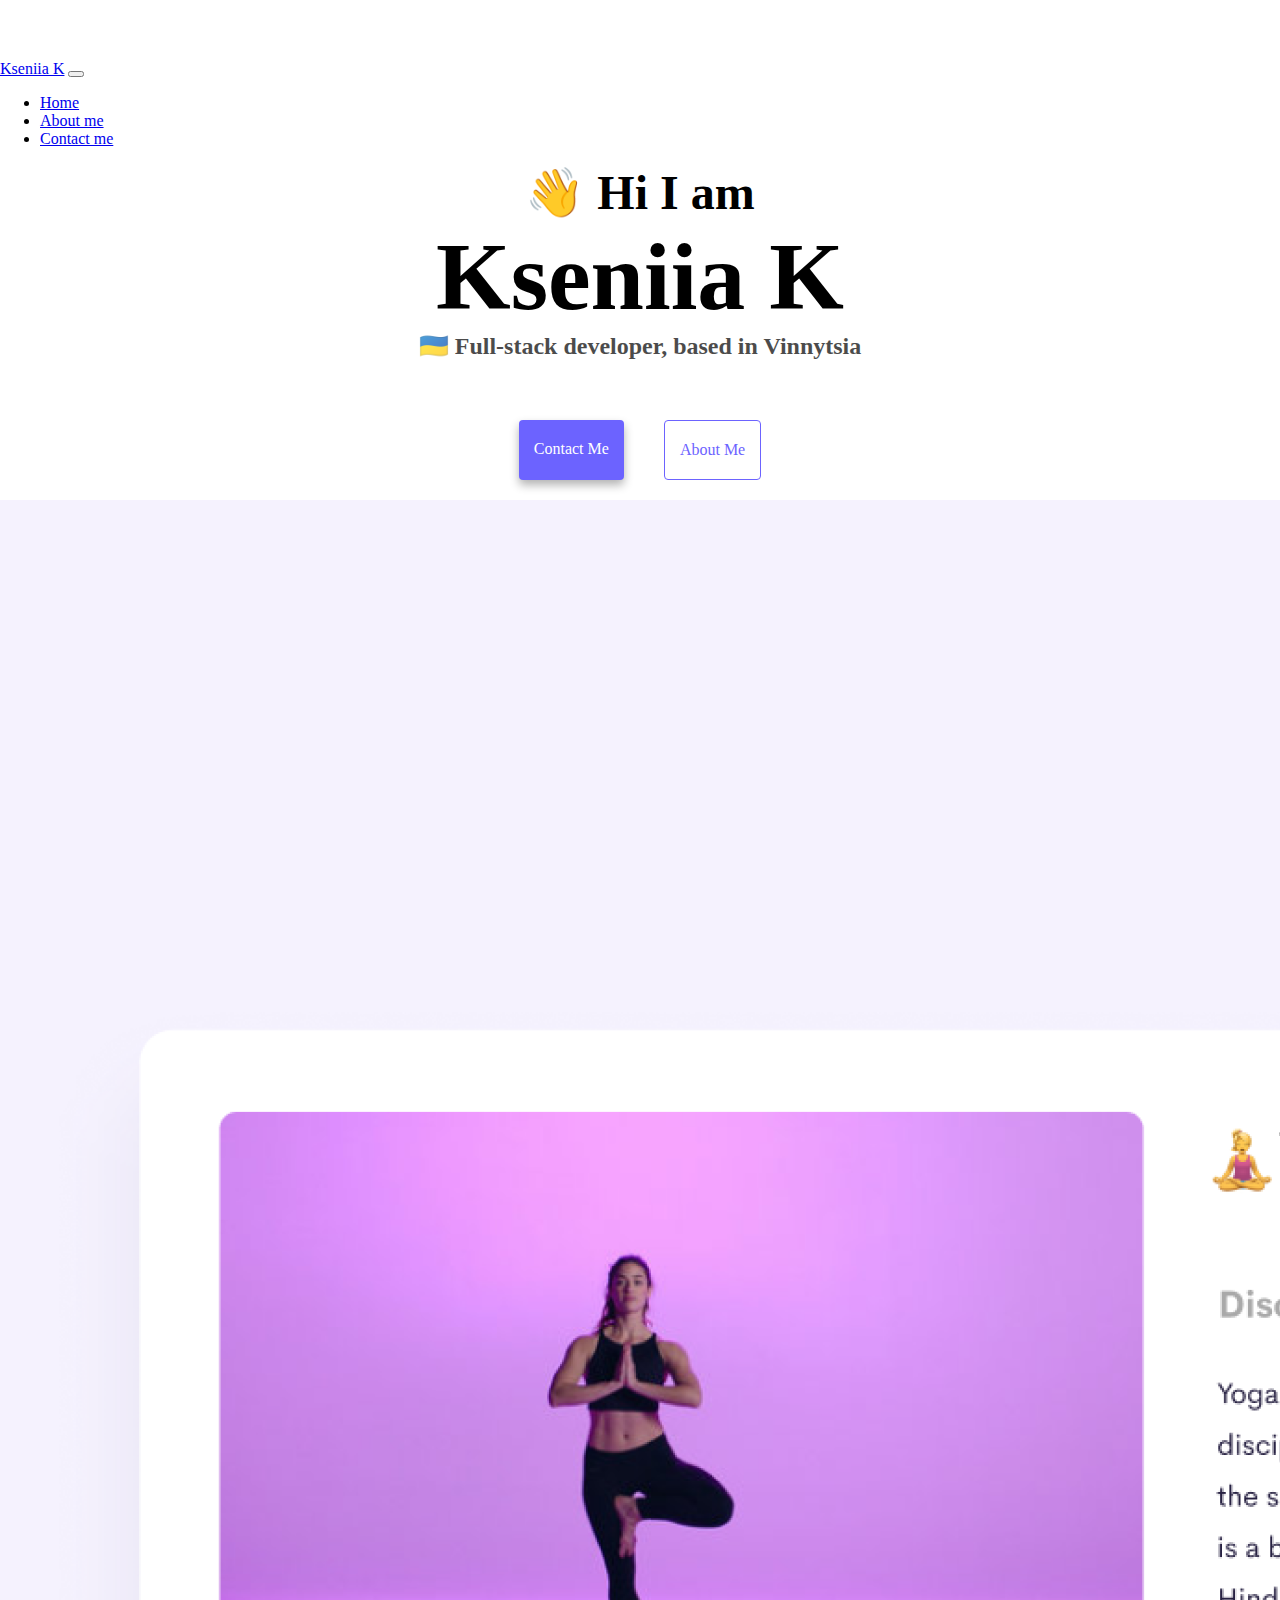
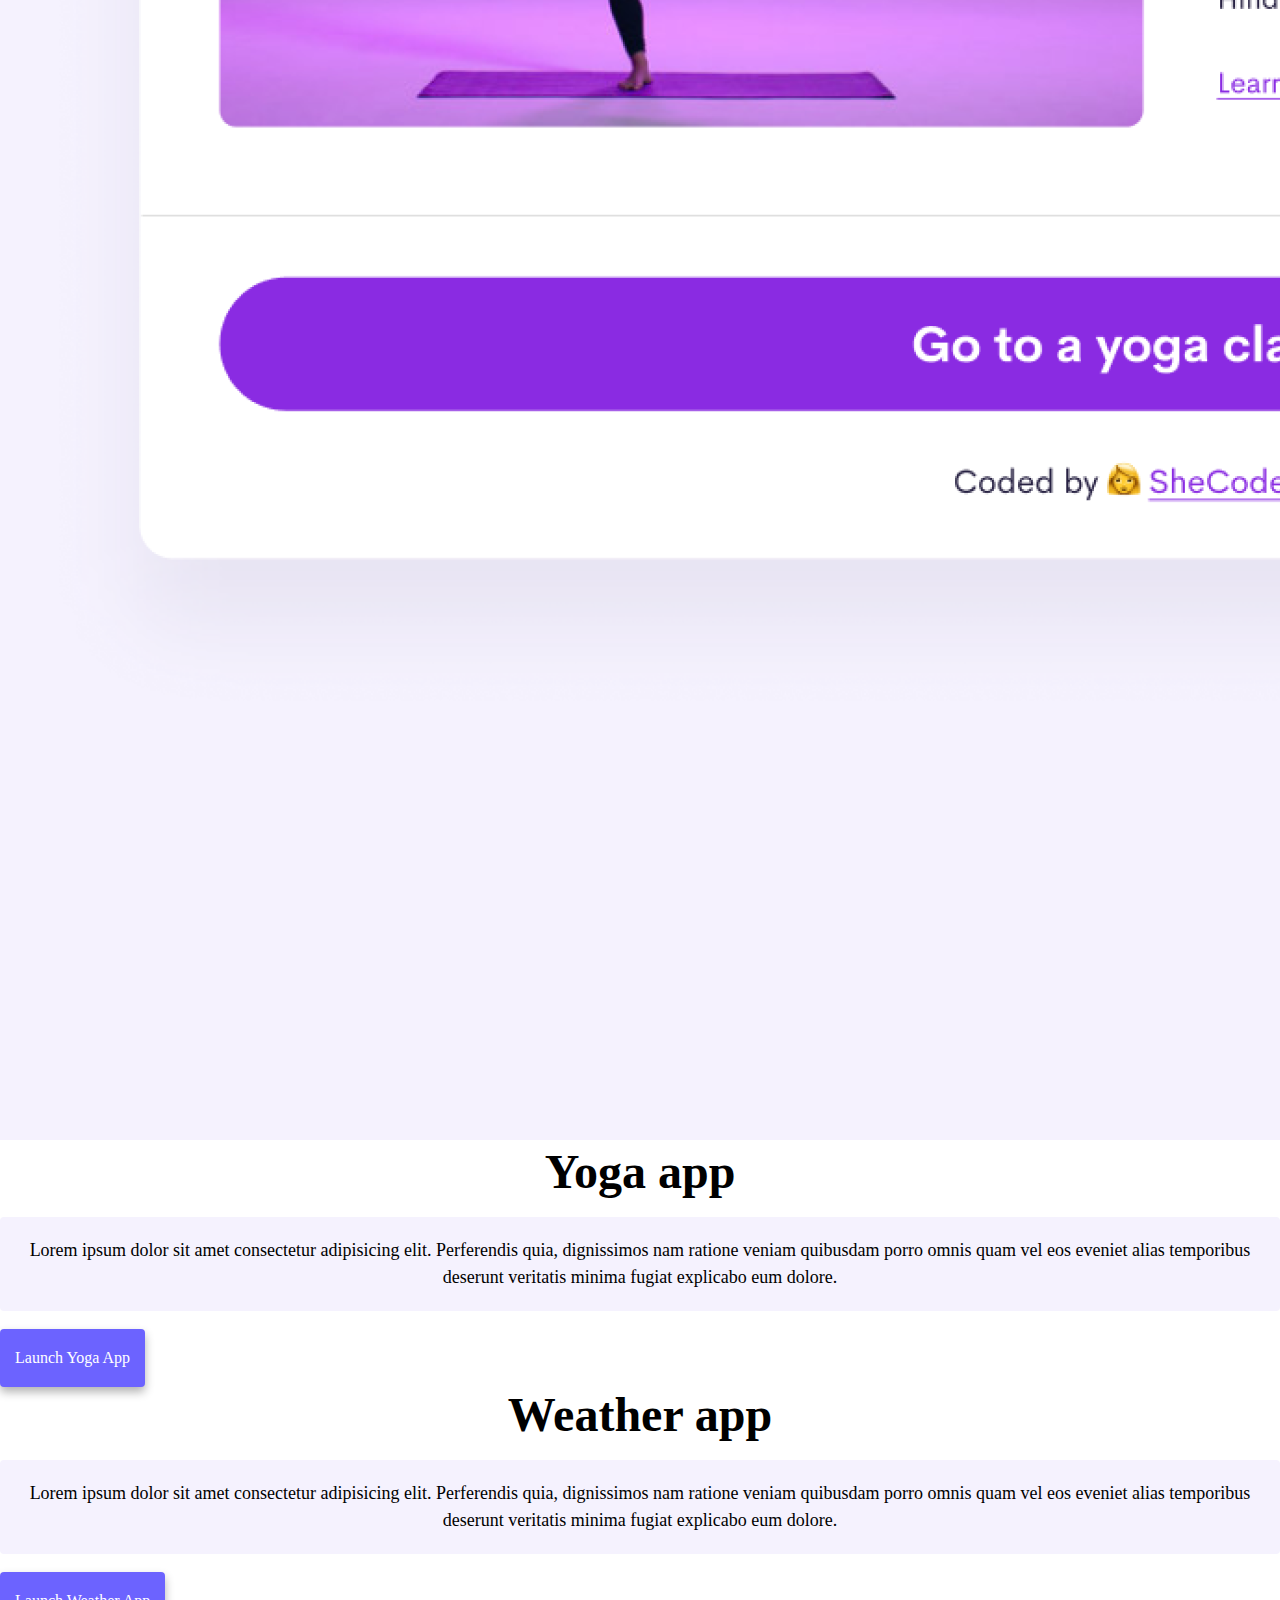
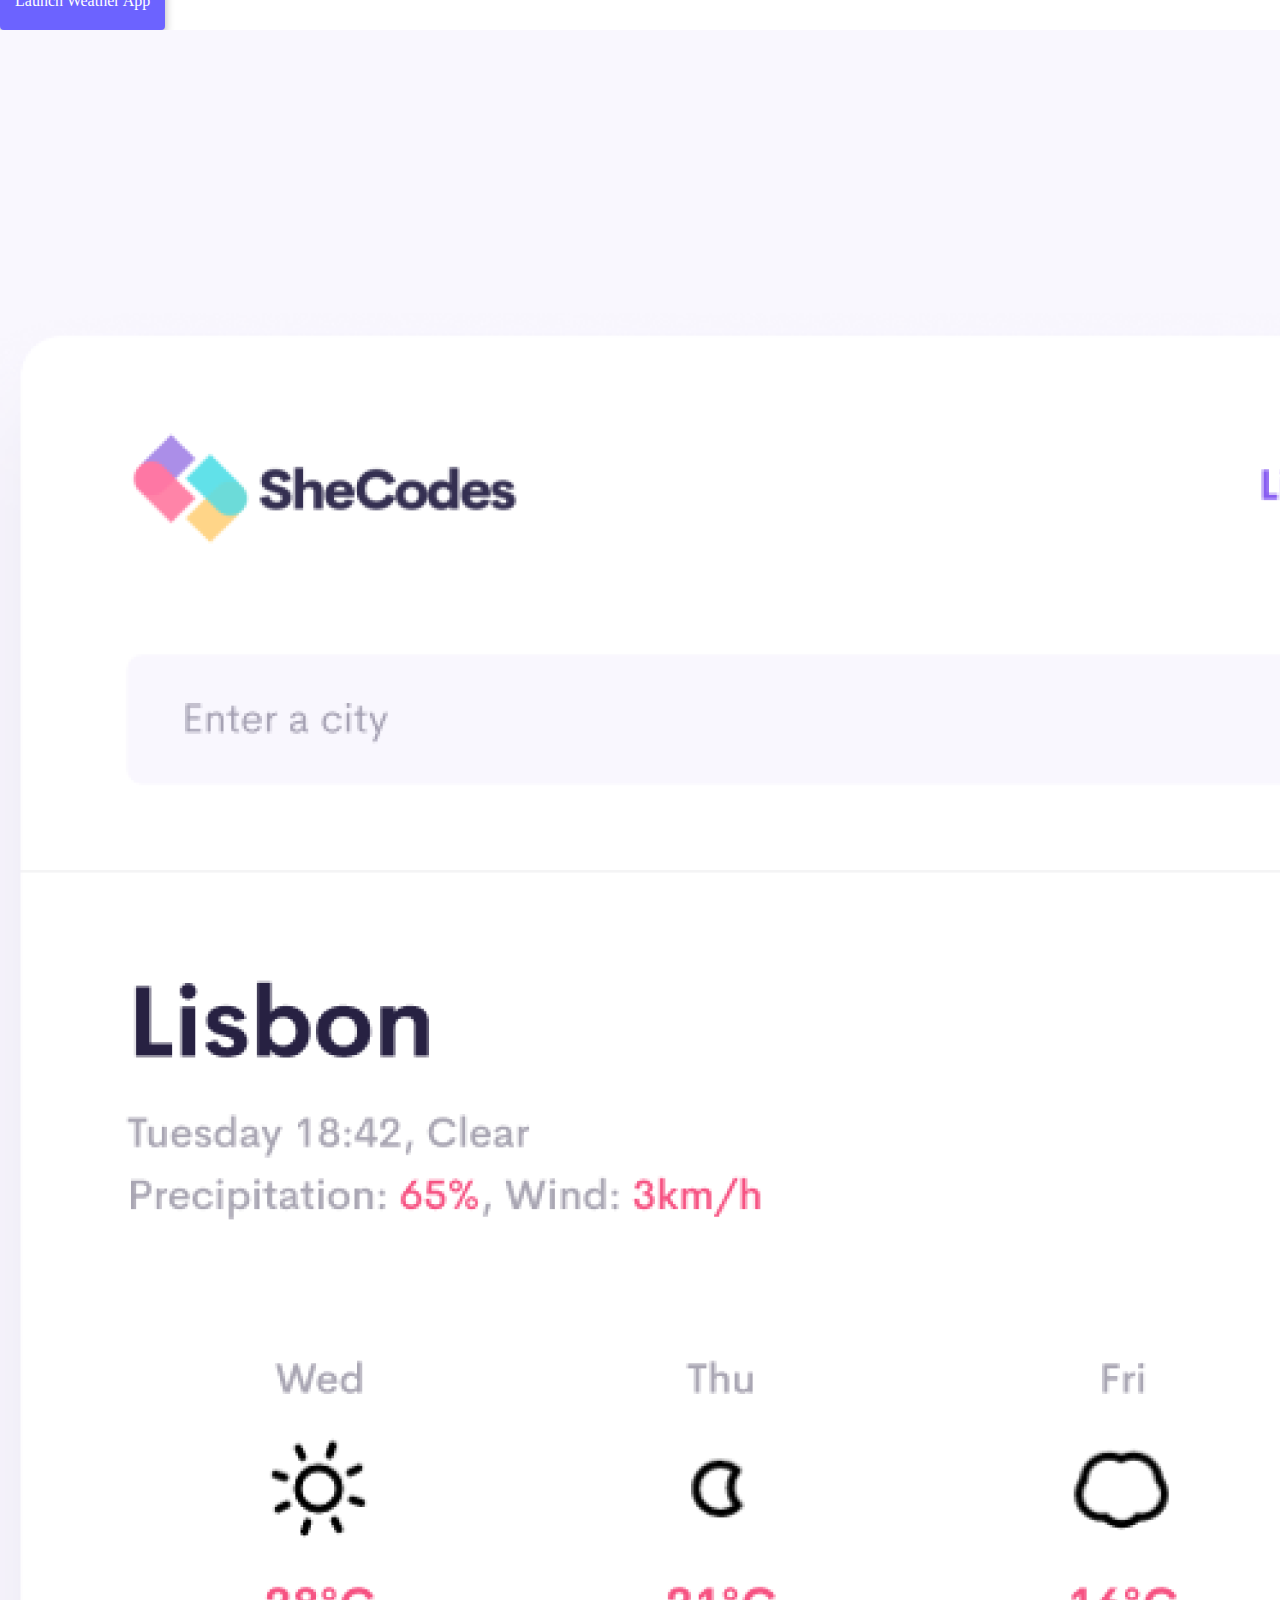
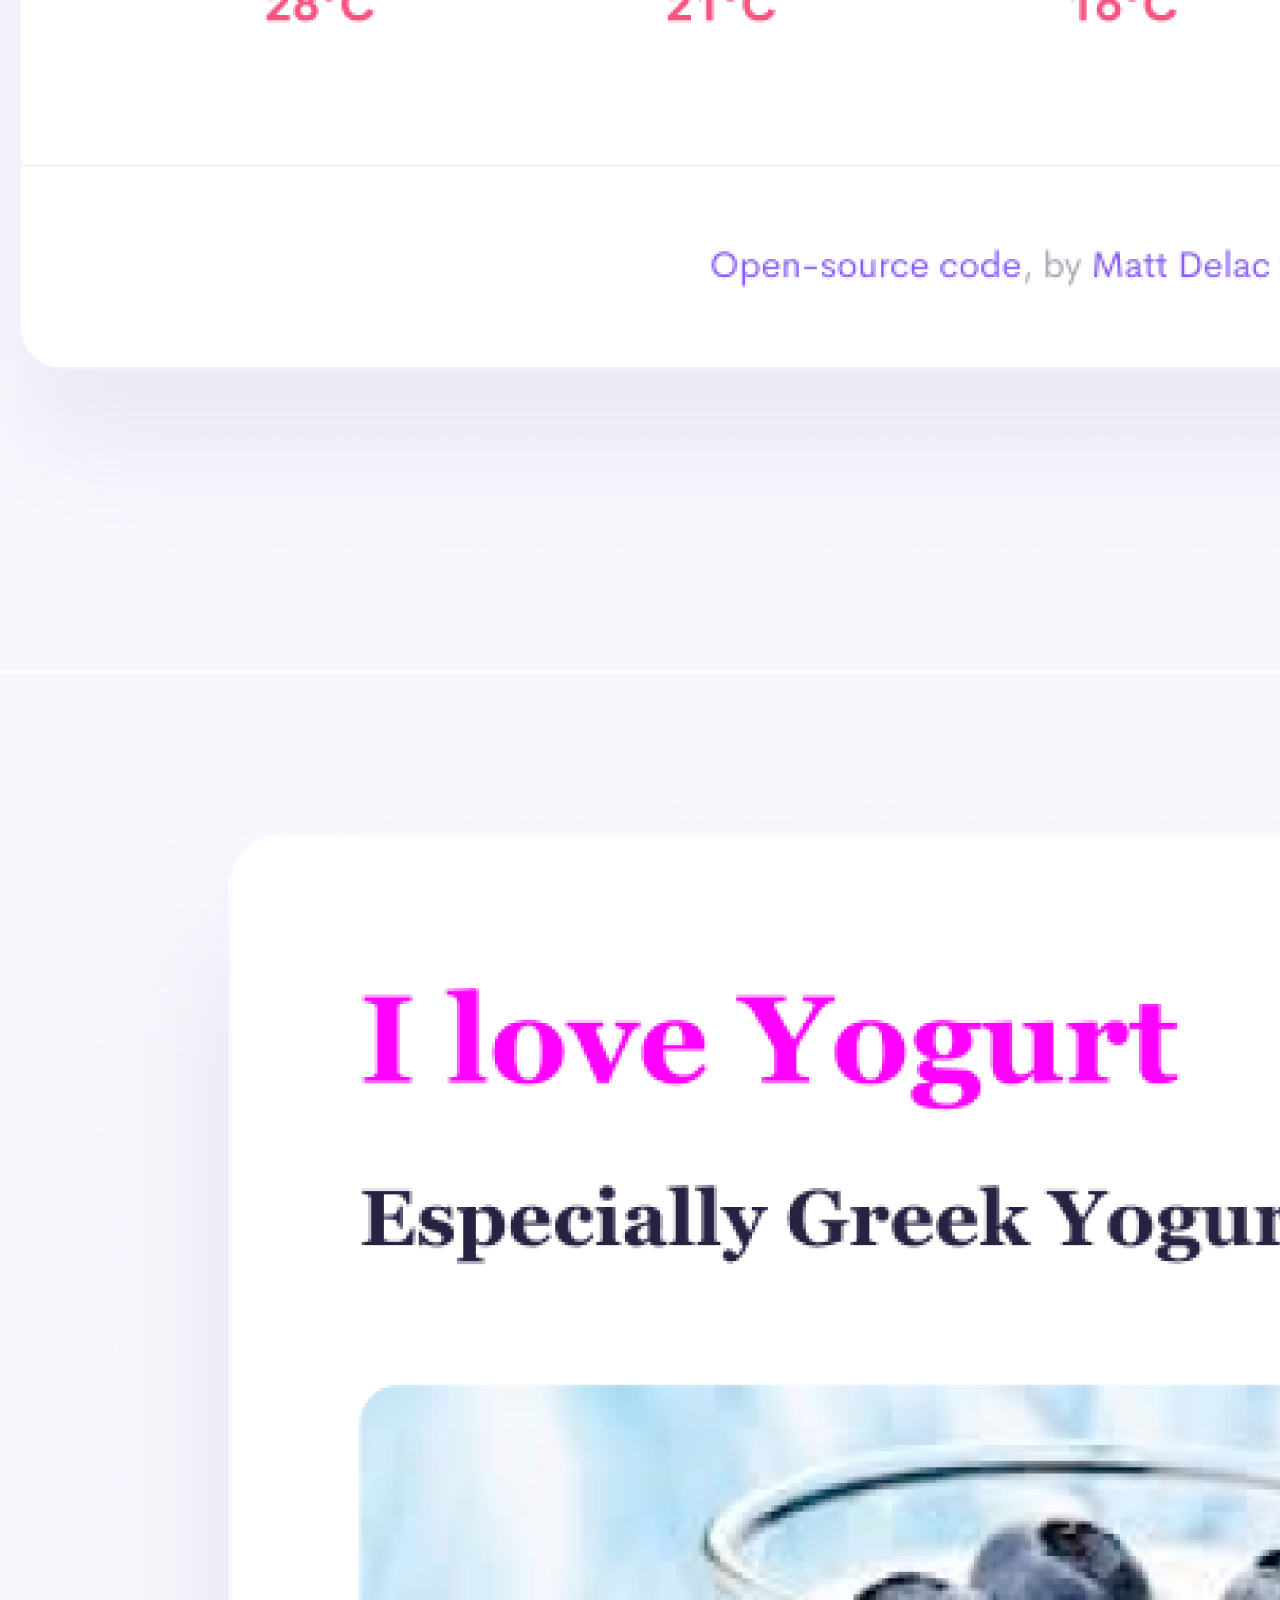
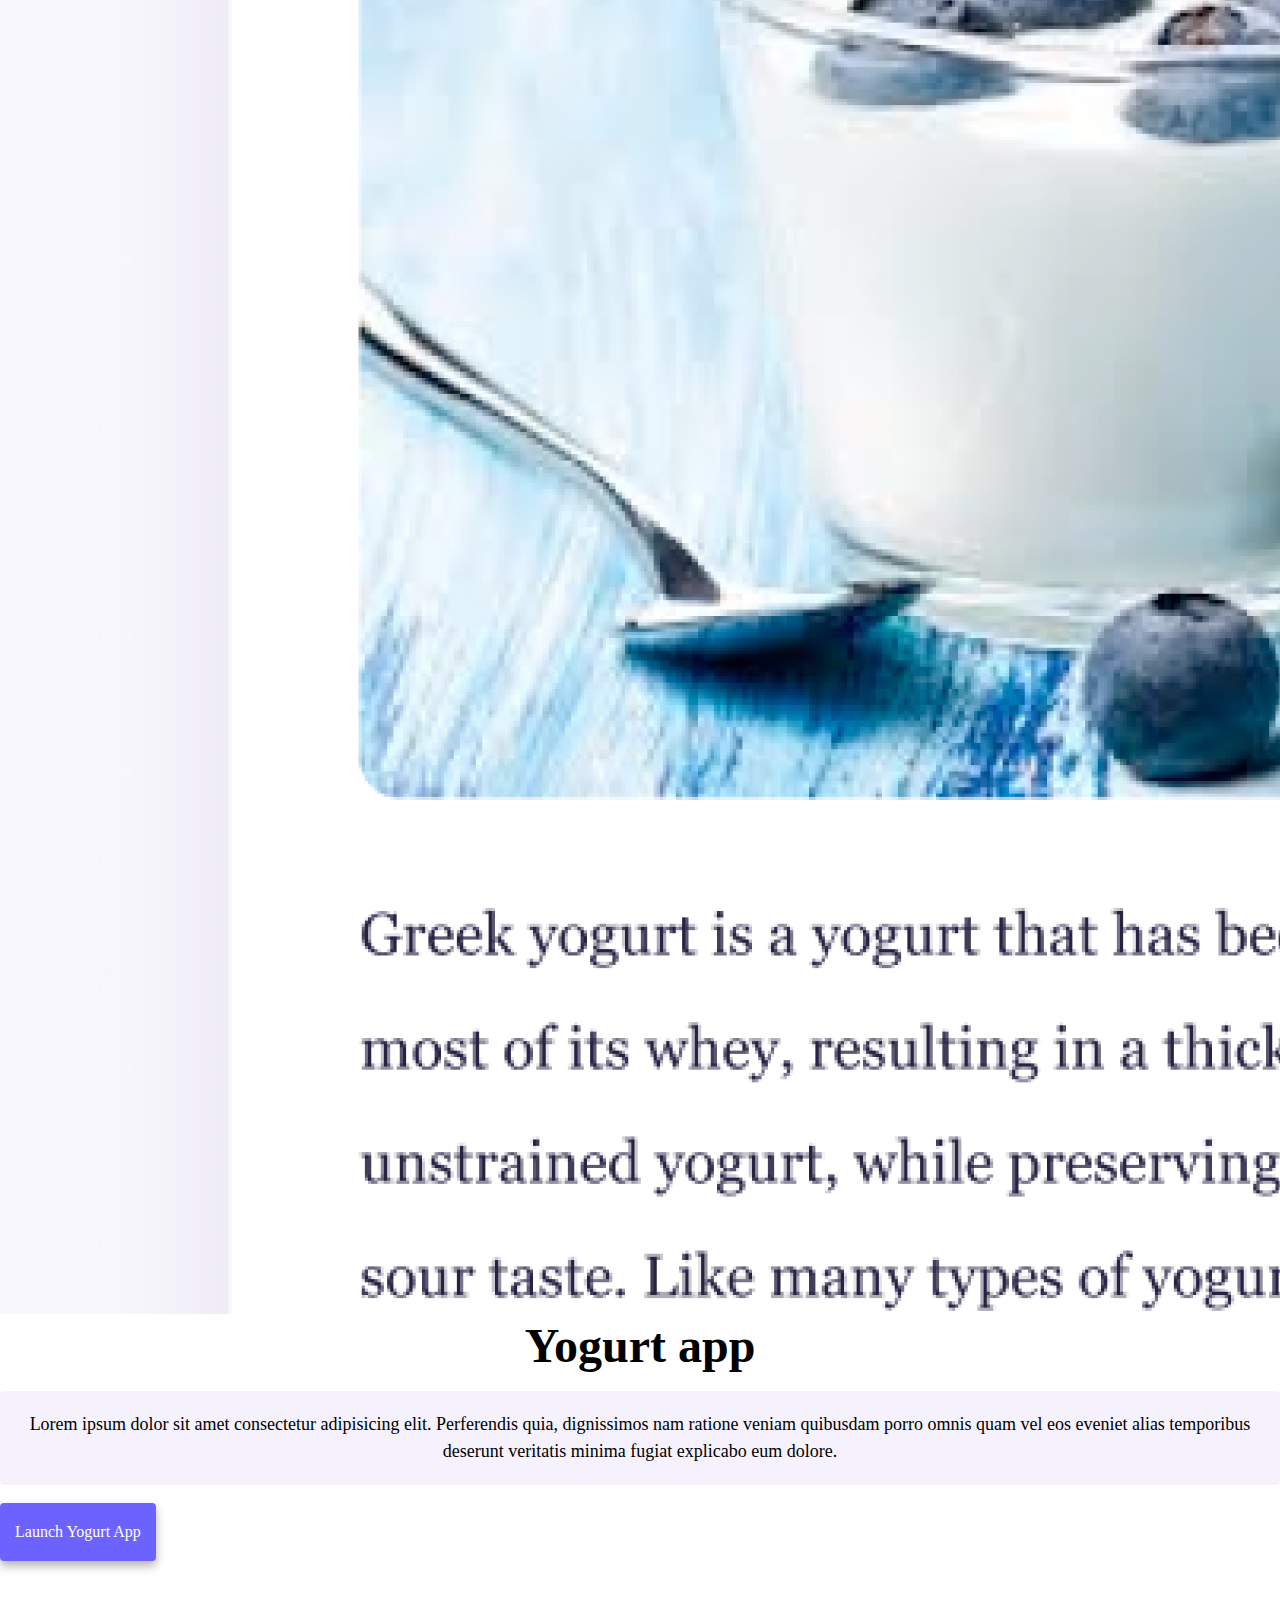
<file: index.html>
<!DOCTYPE html>
<html lang="en">
	<head>
		<meta charset="UTF-8" />
		<meta http-equiv="X-UA-Compatible" content="IE=edge" />
		<meta name="viewport" content="width=device-width, initial-scale=1.0" />
		<link
			href="https://cdn.jsdelivr.net/npm/bootstrap@5.2.0/dist/css/bootstrap.min.css"
			rel="stylesheet"
			integrity="sha384-gH2yIJqKdNHPEq0n4Mqa/HGKIhSkIHeL5AyhkYV8i59U5AR6csBvApHHNl/vI1Bx"
			crossorigin="anonymous"
		/>
		<link rel="stylesheet" href="/style.css" />
		<title>
			Kseniia K - Full-stack developer, based in Vinnytsia, Ukraine
		</title>
		<meta
			name="description"
			content="Kseniia K - Full-stack developer, based in Vinnytsia, Ukraine. Here you will find more information about my skills, hobbies and other aspects of life I am willing to share with you."
		/>
	</head>
	<body>
		<nav class="navbar fixed-top navbar-expand-lg bg-light">
			<div class="container-fluid">
				<a class="navbar-brand" href="/">Kseniia K</a>
				<button
					class="navbar-toggler"
					type="button"
					data-bs-toggle="collapse"
					data-bs-target="#navbarNav"
					aria-controls="navbarNav"
					aria-expanded="false"
					aria-label="Toggle navigation"
				>
					<span class="navbar-toggler-icon"></span>
				</button>
				<div class="collapse navbar-collapse" id="navbarNav">
					<ul class="navbar-nav">
						<li class="nav-item">
							<a
								class="nav-link active"
								aria-current="page"
								href="/"
								>Home</a
							>
						</li>
						<li class="nav-item">
							<a class="nav-link" href="/about.html">About me</a>
						</li>
						<li class="nav-item">
							<a class="nav-link" href="/about.html#contact"
								>Contact me</a
							>
						</li>
					</ul>
				</div>
			</div>
		</nav>
		<h2>👋 Hi I am</h2>
		<h1>Kseniia K</h1>
		<h3>🇺🇦 Full-stack developer, based in Vinnytsia</h3>
		<div class="navigation-links">
			<a href="/about.html#contact" class="contact-link">Contact me</a>
			<a href="/about.html" class="about-link">About me</a>
		</div>
		<div class="apps-section pt-1 pt-md-5 d-grid gap-1 gap-lg-5">
			<div class="row px-4 py-2">
				<div class="col-sm-6">
					<img
						src="/images/yoga.png"
						alt="yoga"
						class="img-fluid rounded d-none d-md-block"
					/>
				</div>
				<div class="col-sm-6">
					<h2 class="text-md-start">Yoga app</h2>
					<p class="text-start bg-transparent p-0 mb-3 mt-3">
						Lorem ipsum dolor sit amet consectetur adipisicing elit.
						Perferendis quia, dignissimos nam ratione veniam
						quibusdam porro omnis quam vel eos eveniet alias
						temporibus deserunt veritatis minima fugiat explicabo
						eum dolore.
					</p>
					<a href="#" class="apps-link">Launch Yoga App</a>
				</div>
			</div>
			<div class="row px-4 py-2">
				<div class="col-sm-6">
					<h2 class="text-md-start">Weather app</h2>
					<p class="text-start bg-transparent p-0 mb-3 mt-3">
						Lorem ipsum dolor sit amet consectetur adipisicing elit.
						Perferendis quia, dignissimos nam ratione veniam
						quibusdam porro omnis quam vel eos eveniet alias
						temporibus deserunt veritatis minima fugiat explicabo
						eum dolore.
					</p>
					<a href="#" class="apps-link">Launch Weather App</a>
				</div>
				<div class="col-sm-6">
					<img
						src="/images/weather.png"
						alt="weather"
						class="img-fluid rounded d-none d-md-block"
					/>
				</div>
			</div>
			<div class="row px-4 py-2">
				<div class="col-sm-6">
					<img
						src="/images/yogurt.png"
						alt="yogurt"
						class="img-fluid rounded d-none d-md-block"
					/>
				</div>
				<div class="col-sm-6">
					<h2 class="text-md-start">Yogurt app</h2>
					<p class="text-start bg-transparent p-0 mb-3 mt-3">
						Lorem ipsum dolor sit amet consectetur adipisicing elit.
						Perferendis quia, dignissimos nam ratione veniam
						quibusdam porro omnis quam vel eos eveniet alias
						temporibus deserunt veritatis minima fugiat explicabo
						eum dolore.
					</p>
					<a href="#" class="apps-link">Launch Yogurt App</a>
				</div>
			</div>
		</div>
		<script
			src="https://cdn.jsdelivr.net/npm/bootstrap@5.2.0/dist/js/bootstrap.bundle.min.js"
			integrity="sha384-A3rJD856KowSb7dwlZdYEkO39Gagi7vIsF0jrRAoQmDKKtQBHUuLZ9AsSv4jD4Xa"
			crossorigin="anonymous"
		></script>
	</body>
</html>
</file>
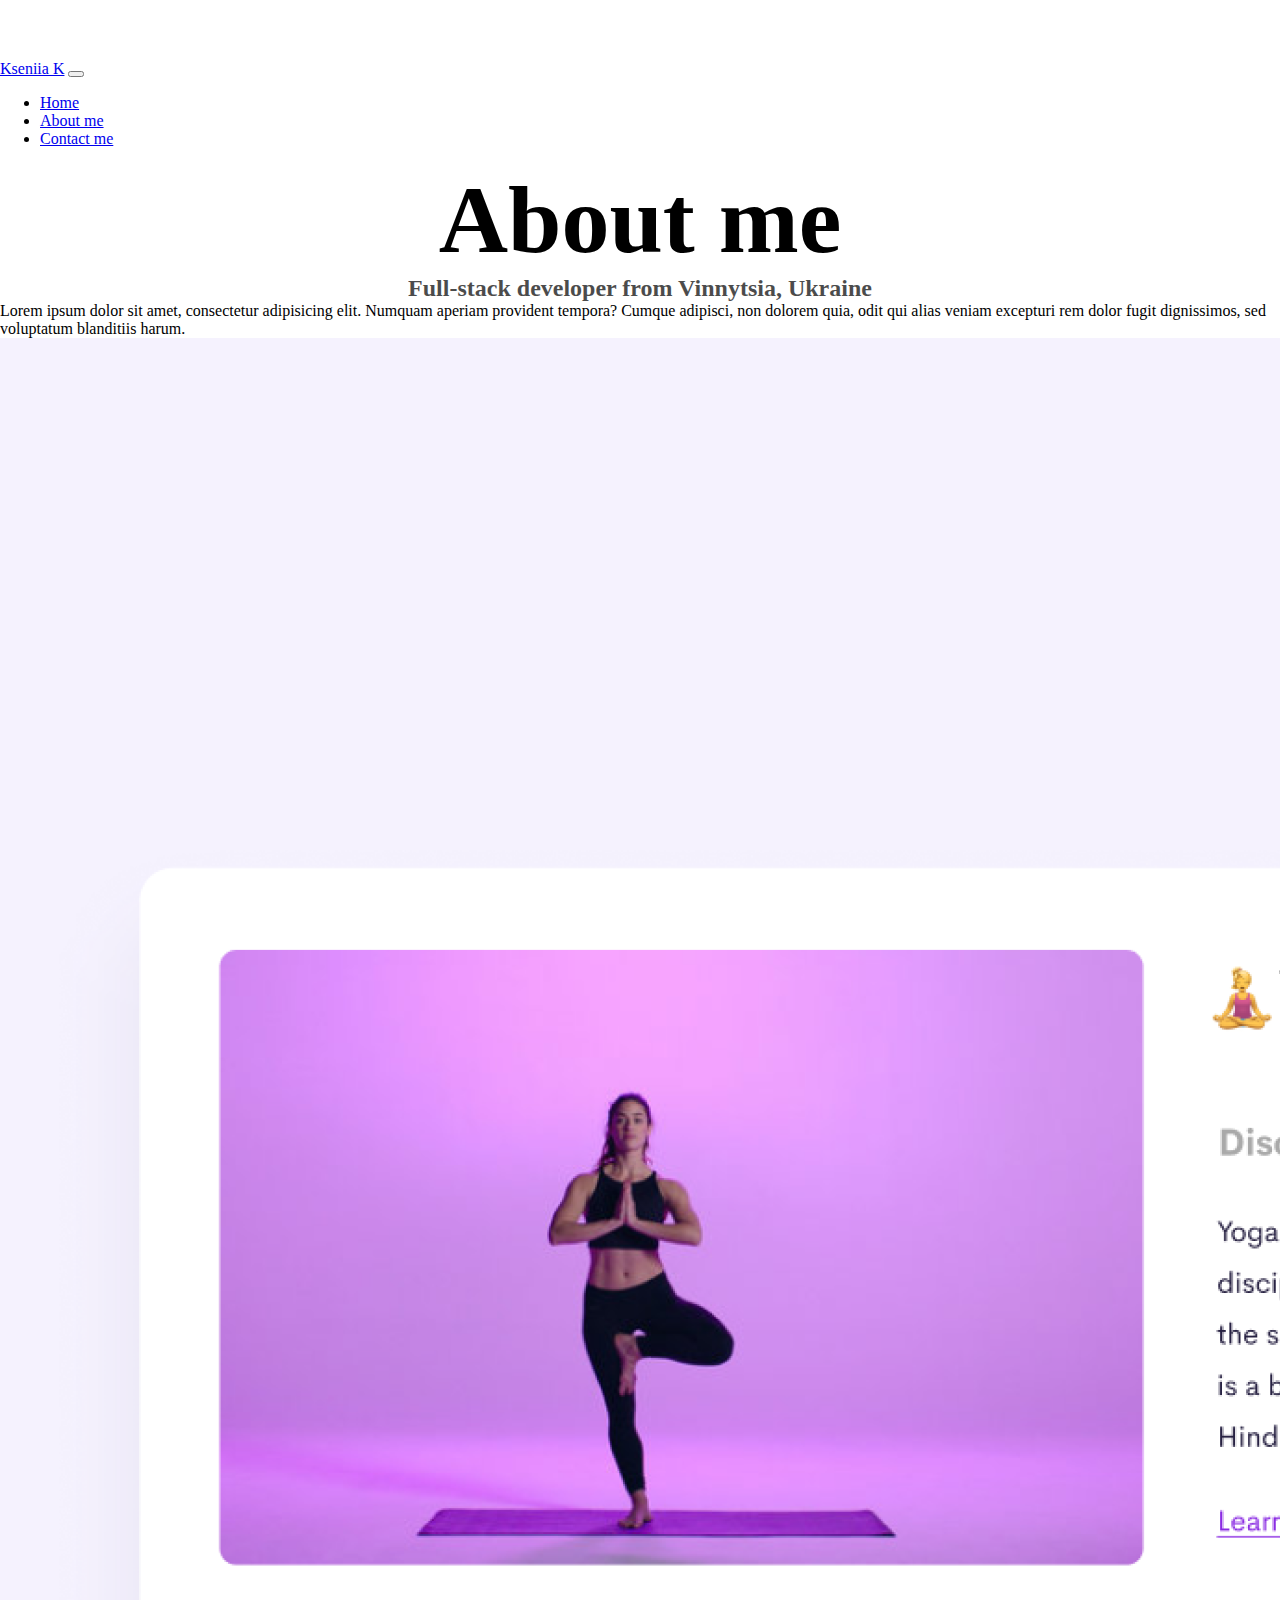
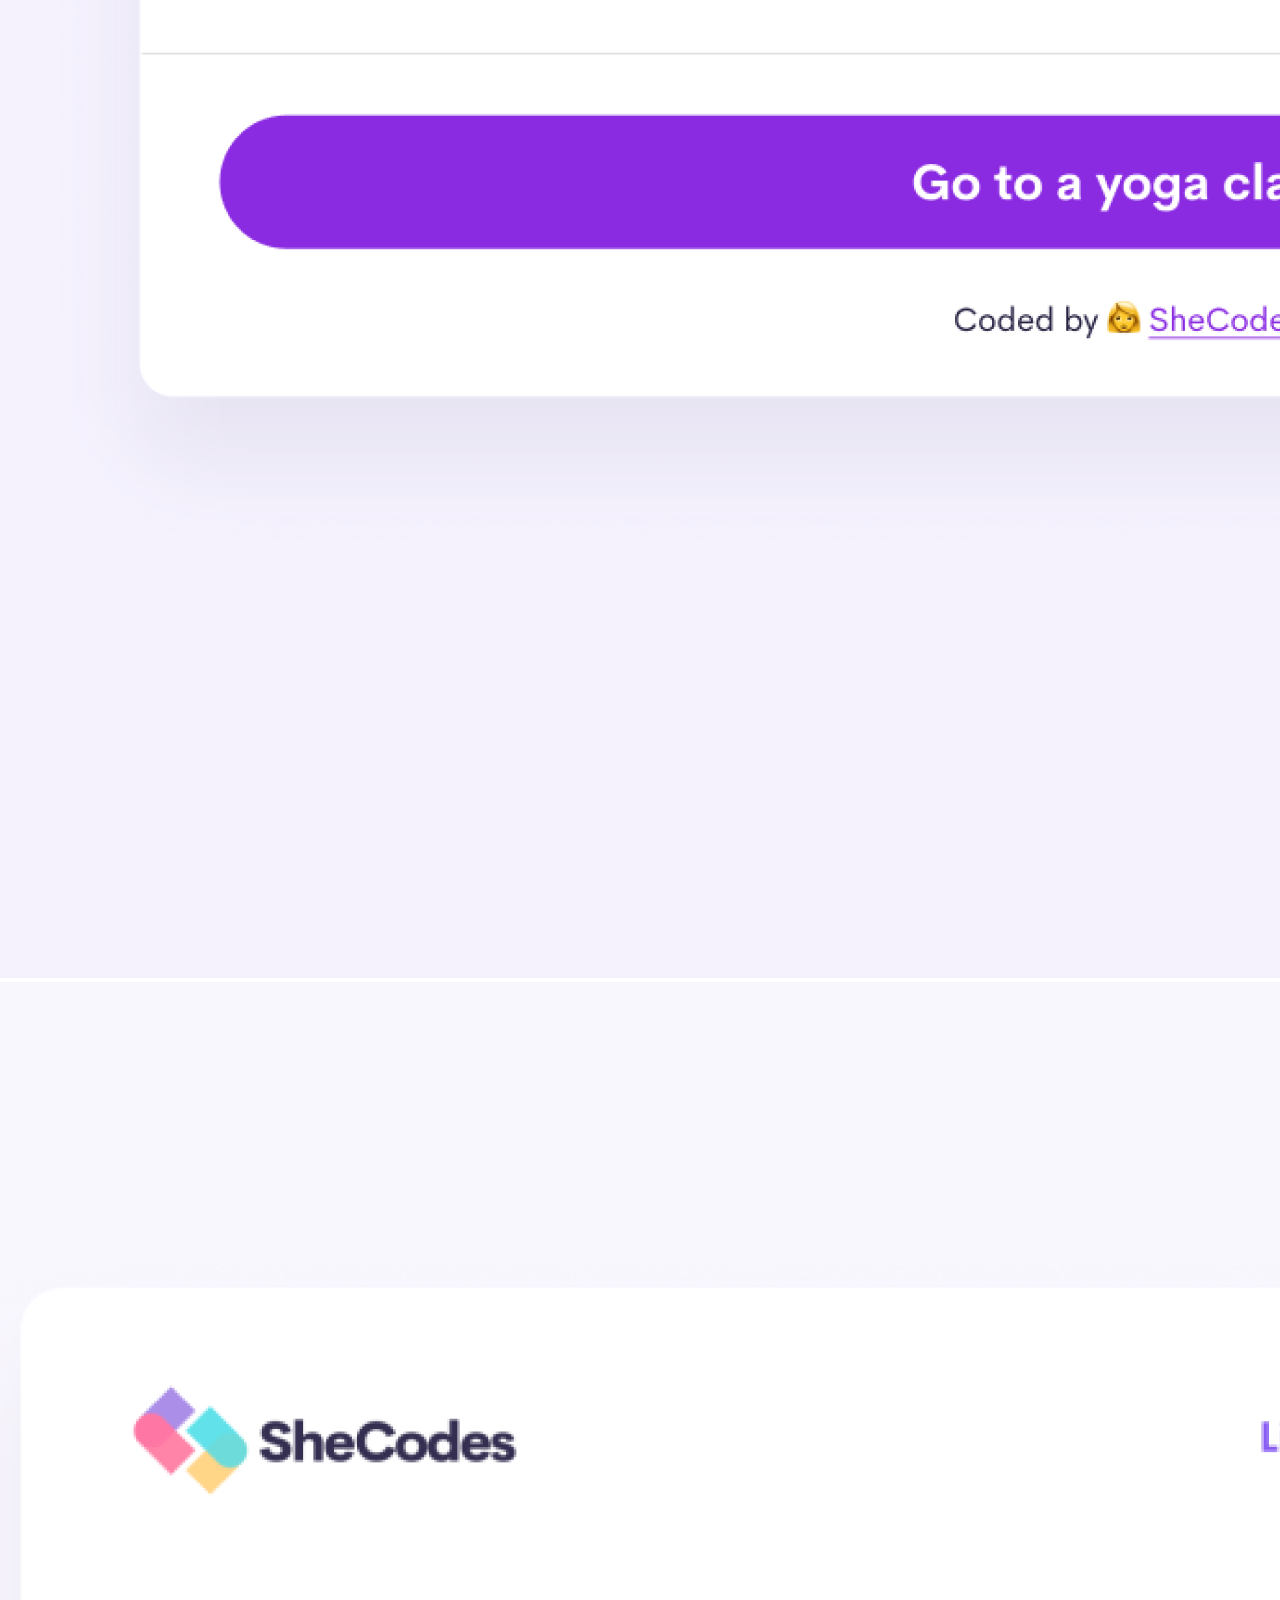
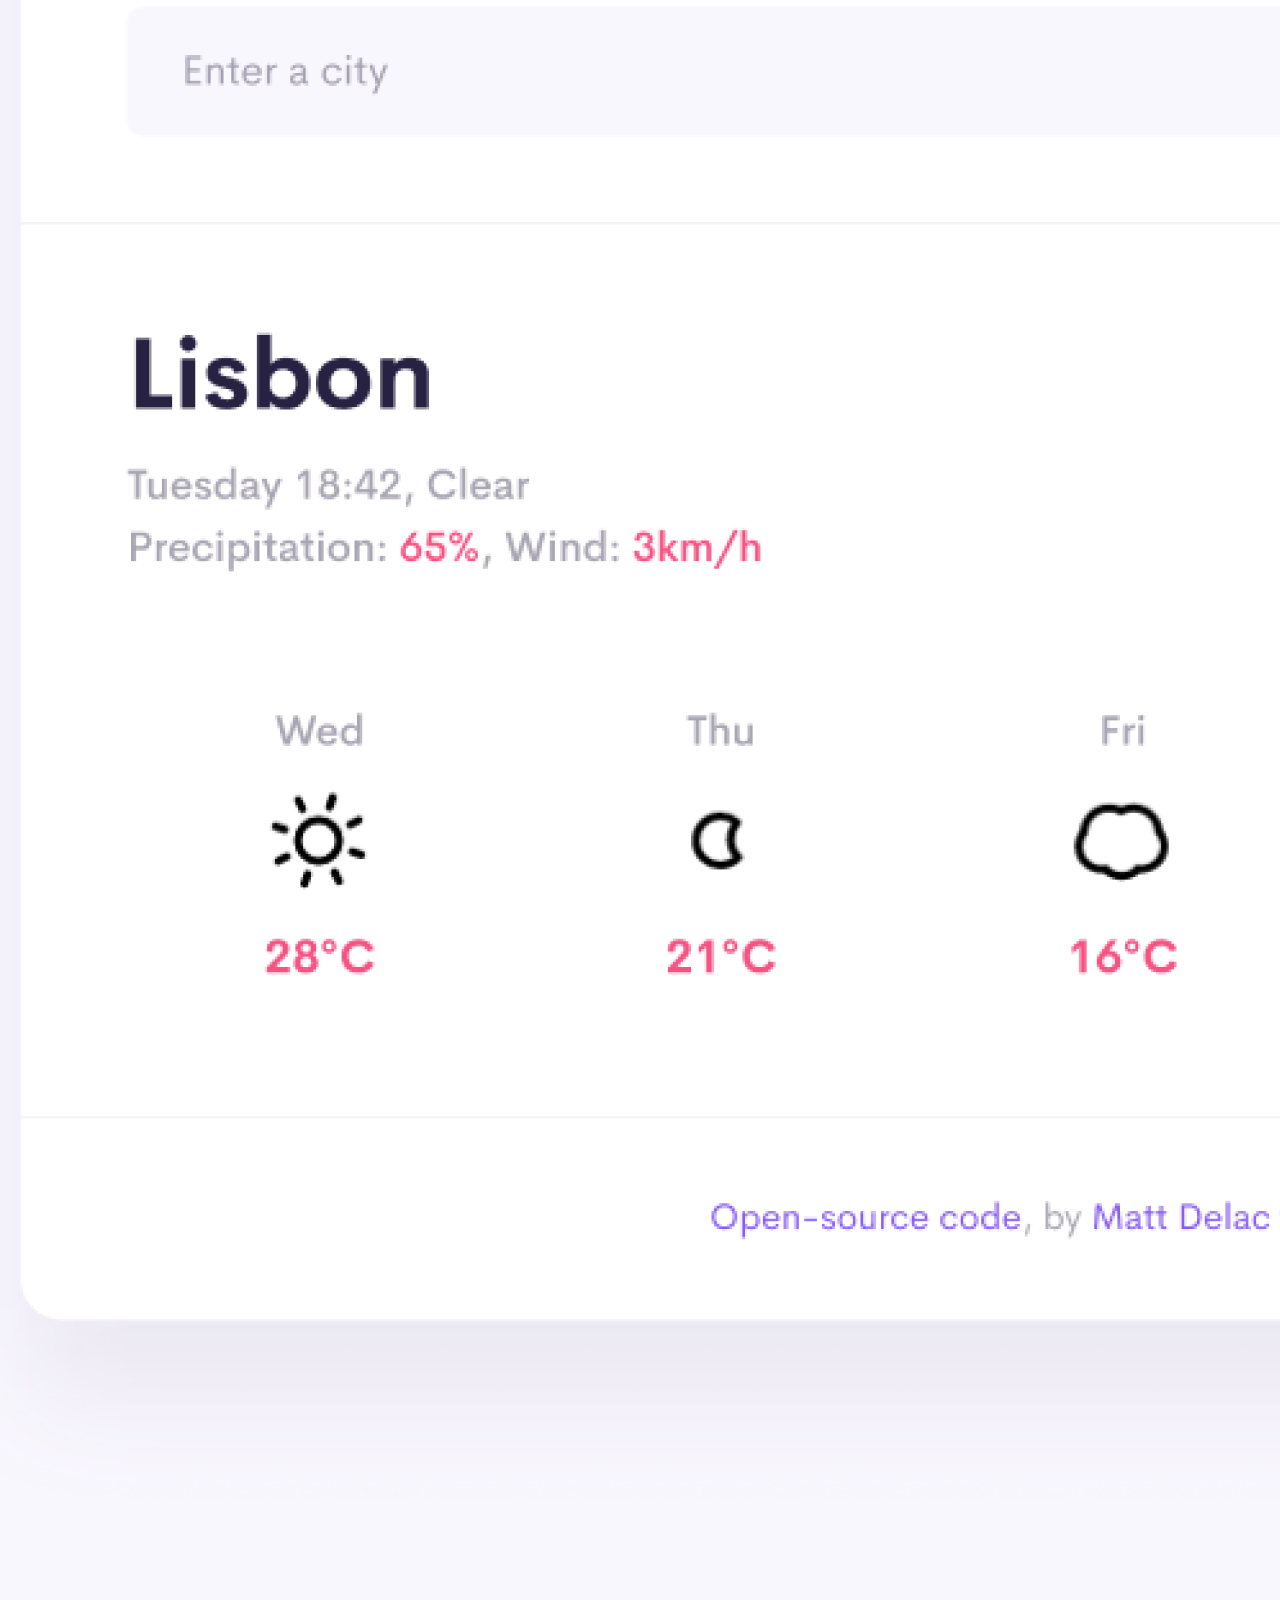
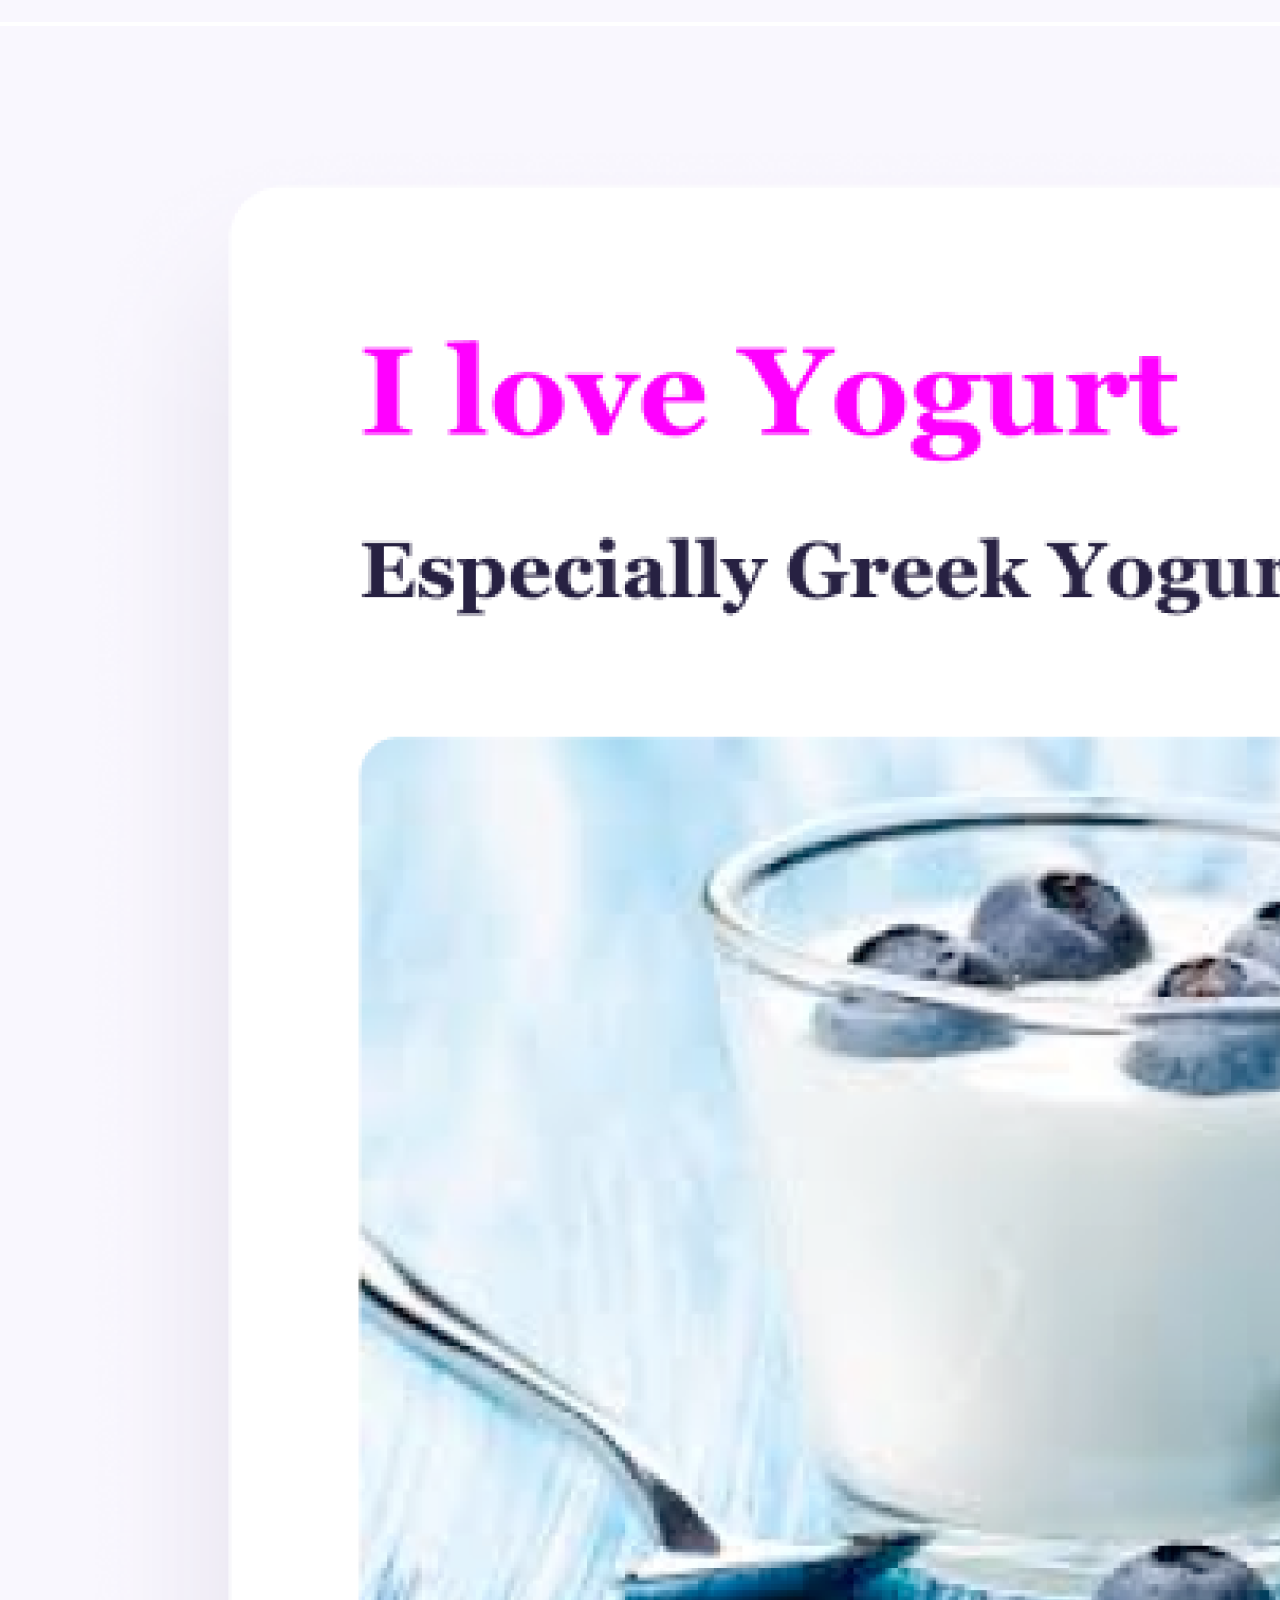
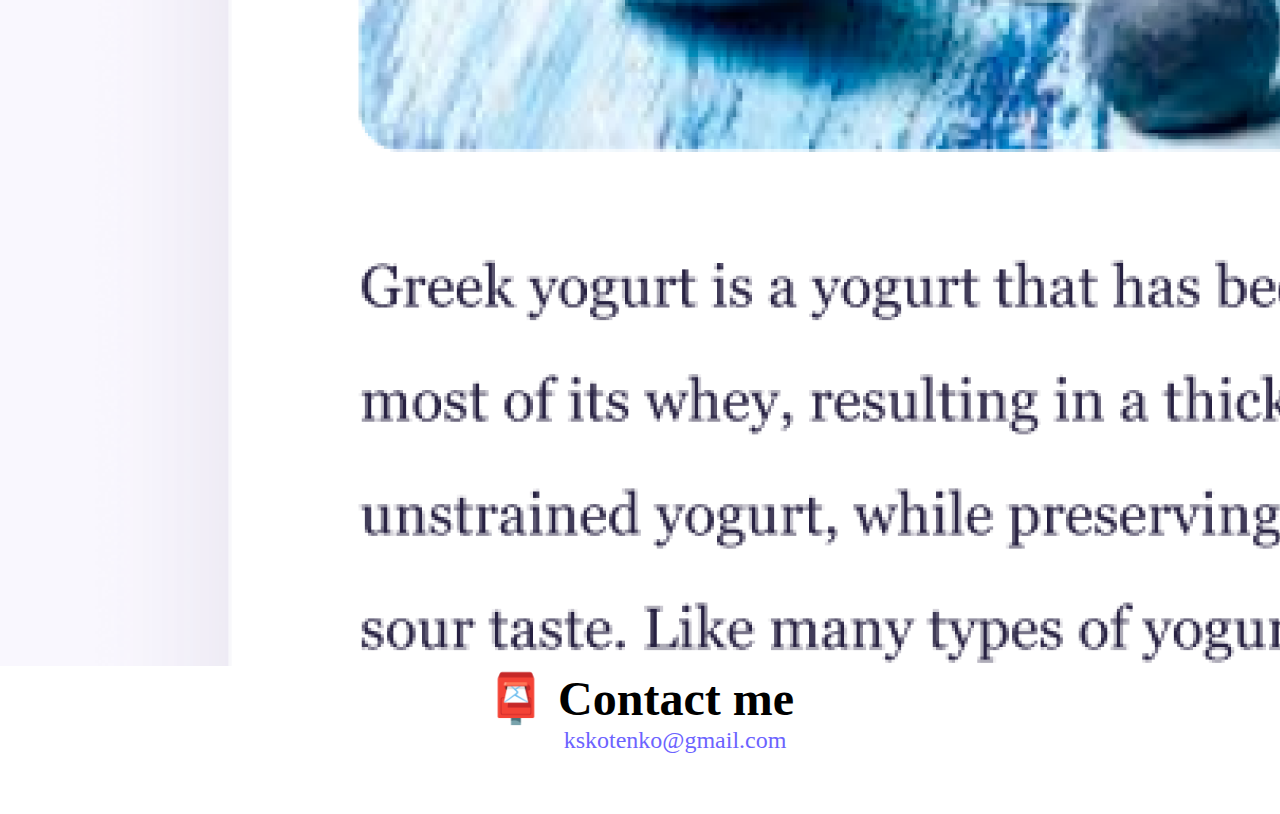
<file: about.html>
<!DOCTYPE html>
<html lang="en">
	<head>
		<meta charset="UTF-8" />
		<meta http-equiv="X-UA-Compatible" content="IE=edge" />
		<meta name="viewport" content="width=device-width, initial-scale=1.0" />
		<link
			href="https://cdn.jsdelivr.net/npm/bootstrap@5.2.0/dist/css/bootstrap.min.css"
			rel="stylesheet"
			integrity="sha384-gH2yIJqKdNHPEq0n4Mqa/HGKIhSkIHeL5AyhkYV8i59U5AR6csBvApHHNl/vI1Bx"
			crossorigin="anonymous"
		/>
		<link rel="stylesheet" href="/style.css" />
		<title>
			Kseniia K - Full-stack developer, based in Vinnytsia, Ukraine
		</title>
		<meta
			name="description"
			content="Kseniia K - Full-stack developer, based in Vinnytsia, Ukraine. Here you will find more information about my skills, hobbies and other aspects of life I am willing to share with you."
		/>
	</head>
	<body>
		<nav class="navbar fixed-top navbar-expand-lg bg-light">
			<div class="container-fluid">
				<a class="navbar-brand" href="/">Kseniia K</a>
				<button
					class="navbar-toggler"
					type="button"
					data-bs-toggle="collapse"
					data-bs-target="#navbarNav"
					aria-controls="navbarNav"
					aria-expanded="false"
					aria-label="Toggle navigation"
				>
					<span class="navbar-toggler-icon"></span>
				</button>
				<div class="collapse navbar-collapse" id="navbarNav">
					<ul class="navbar-nav">
						<li class="nav-item">
							<a
								class="nav-link active"
								aria-current="page"
								href="/"
								>Home</a
							>
						</li>
						<li class="nav-item">
							<a class="nav-link" href="/about.html">About me</a>
						</li>
						<li class="nav-item">
							<a class="nav-link" href="/about.html#contact"
								>Contact me</a
							>
						</li>
					</ul>
				</div>
			</div>
		</nav>
		<h1>About me</h1>
		<h3>Full-stack developer from Vinnytsia, Ukraine</h3>

		<div class="container text-center mt-4">
			<div class="row mt-2 mb-4">
				Lorem ipsum dolor sit amet, consectetur adipisicing elit.
				Numquam aperiam provident tempora? Cumque adipisci, non dolorem
				quia, odit qui alias veniam excepturi rem dolor fugit
				dignissimos, sed voluptatum blanditiis harum.
			</div>
			<div class="row mt-2">
				<div class="col-sm mt-2">
					<img
						src="/images/yoga.png"
						alt="yoga"
						class="img-fluid rounded border p-2 shadow"
					/>
				</div>
				<div class="col-sm mt-2">
					<img
						src="/images/weather.png"
						alt="weather"
						class="img-fluid rounded border p-2 shadow"
					/>
				</div>
				<div class="col-sm mt-2">
					<img
						src="/images/yogurt.png"
						alt="yogurt"
						class="img-fluid rounded border p-2 shadow"
					/>
				</div>
			</div>
		</div>
		<div id="contact" class="mt-5">
			<h2>📮 Contact me</h2>
			<a href="mailto:kskotenko@gmail.com" class="email-link">
				kskotenko@gmail.com
			</a>
		</div>
		<script
			src="https://cdn.jsdelivr.net/npm/bootstrap@5.2.0/dist/js/bootstrap.bundle.min.js"
			integrity="sha384-A3rJD856KowSb7dwlZdYEkO39Gagi7vIsF0jrRAoQmDKKtQBHUuLZ9AsSv4jD4Xa"
			crossorigin="anonymous"
		></script>
	</body>
</html>
</file>
<file: style.css>
:root {
	--primary-color: #6c63ff;
	--secondary-color: #f5f2fe;
	--box-shadow: 0 5px 10px rgba(0, 0, 0, 0.3);
}

body {
	margin: 60px auto;
	max-width: 1366px;
}

h1,
h2,
h3 {
	text-align: center;
	margin: 0;
}

h1 {
	font-size: 96px;
}

h2 {
	font-size: 48px;
}

h3 {
	font-size: 24px;
	opacity: 0.7;
}

p {
	background: var(--secondary-color);
	padding: 20px;
	border-radius: 4px;
	font-size: 18px;
	line-height: 1.5;
	text-align: center;
}

.navigation-links {
	display: flex;
	margin-top: 40px;
	justify-content: center;
}

.navigation-links a {
	margin: 20px;
	border-radius: 4px;
	padding: 20px 15px;
	text-decoration: none;
	text-transform: capitalize;
}

.contact-link {
	background: var(--primary-color);
	box-shadow: var(--box-shadow);
	color: white;
}

.about-link {
	color: var(--primary-color);
	border: 1px solid var(--primary-color);
}

.homepage-link {
	color: var(--primary-color);
	text-align: center;
	display: block;
}

.about-paragraphs {
	display: flex;
	margin: 30px 0;
}

.about-paragraphs p {
	margin: 10px;
}

.email-link {
	display: flex;
	justify-content: center;
	color: var(--primary-color);
	font-size: 28px;
	text-decoration: none;
}

.email-link:hover {
	text-decoration: underline;
}

.apps-link {
	background: var(--primary-color);
	box-shadow: var(--box-shadow);
	color: white;
	display: inline-block;
	border-radius: 4px;
	padding: 20px 15px;
	text-decoration: none;
	text-transform: capitalize;
}

#contact a {
	position: relative;
	left: 35px;
	font-size: 24px;
}

@media (max-width: 576px) {
	h1 {
		font-size: 36px;
	}

	h2 {
		font-size: 24px;
	}

	h3 {
		font-size: 18px;
		opacity: 0.7;
	}

	.navigation-links {
		display: flex;
		margin: 35px 0;
		justify-content: center;
	}

	.navigation-links a {
		border-radius: 4px;
		min-width: 150px;
		min-height: 50px;
		text-align: center;
		text-decoration: none;
		text-transform: capitalize;
		margin: 0;
	}

	.navigation-links a.contact-link {
		margin-right: 10px;
	}

	.apps-link {
		background: var(--primary-color);
		box-shadow: var(--box-shadow);
		color: white;
		display: block;
		text-align: center;
		border-radius: 4px;
		padding: 20px 15px;
		text-decoration: none;
		text-transform: capitalize;
	}

	#contact a {
		font-size: 20px;
		left: 22px;
	}
}
</file>
